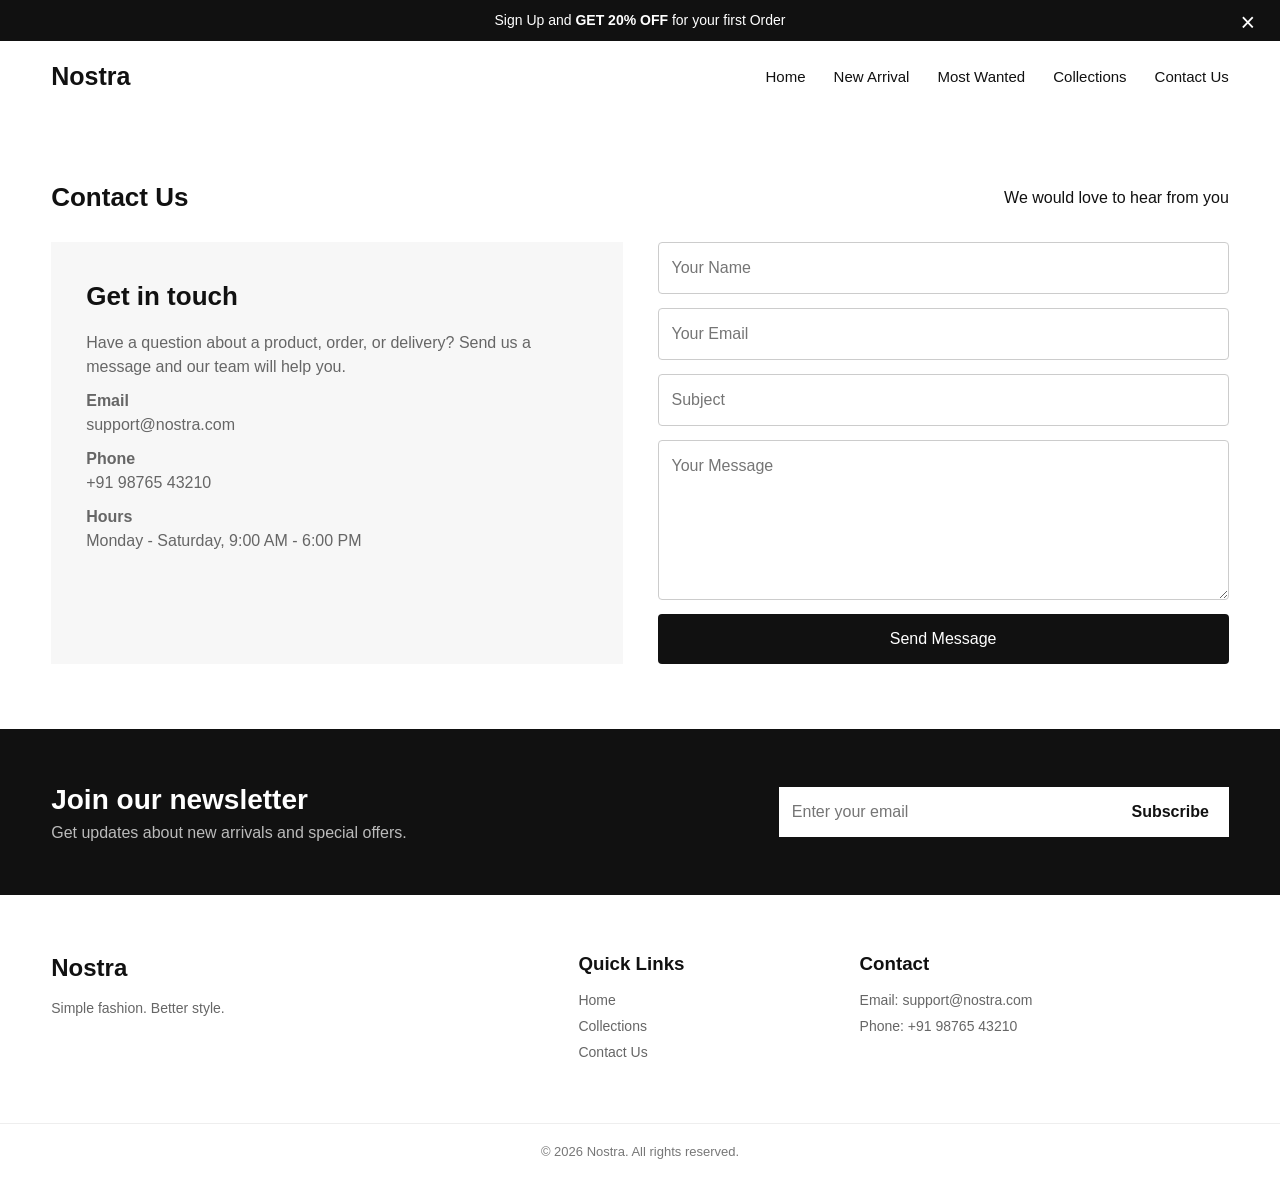
<file: contact.html>
<!DOCTYPE html>
<html lang="en">
<head>
<meta charset="UTF-8"><meta name="viewport" content="width=device-width,initial-scale=1.0">
<title>Nostra | Contact Us</title><link rel="stylesheet" href="style.css">
</head>
<body>
<div class="offer-bar">Sign Up and <strong>GET 20% OFF</strong> for your first Order <button id="closeOffer">&times;</button></div>
<header class="header"><a class="logo" href="index.html">Nostra</a>
<nav class="desktop-nav"><a href="index.html">Home</a><a href="index.html#new-arrivals">New Arrival</a><a href="index.html#most-wanted">Most Wanted</a><a href="collections.html">Collections</a><a href="contact.html">Contact Us</a></nav>
<button class="menu-btn" id="menuBtn">&#9776;</button></header>
<nav class="mobile-nav" id="mobileNav"><a href="index.html">Home</a><a href="index.html#new-arrivals">New Arrival</a><a href="index.html#most-wanted">Most Wanted</a><a href="collections.html">Collections</a><a href="contact.html">Contact Us</a></nav>

<main class="section">
<div class="section-title"><h2>Contact Us</h2><span>We would love to hear from you</span></div>
<div class="contact-layout">
<div class="contact-info"><h2>Get in touch</h2><p>Have a question about a product, order, or delivery? Send us a message and our team will help you.</p>
<p><strong>Email</strong><br>support@nostra.com</p><p><strong>Phone</strong><br>+91 98765 43210</p><p><strong>Hours</strong><br>Monday - Saturday, 9:00 AM - 6:00 PM</p></div>
<form class="contact-form" id="contactForm">
<input type="text" id="contactName" placeholder="Your Name" required>
<input type="email" id="contactEmail" placeholder="Your Email" required>
<input type="text" id="contactSubject" placeholder="Subject" required>
<textarea id="contactMessage" placeholder="Your Message" required></textarea>
<button class="primary-btn" type="submit">Send Message</button>
</form>
</div>
</main>

<section class="newsletter"><div><h2>Join our newsletter</h2><p>Get updates about new arrivals and special offers.</p></div><form id="newsletterForm"><input type="email" id="email" placeholder="Enter your email" required><button>Subscribe</button></form></section>
<footer><div><h2>Nostra</h2><p>Simple fashion. Better style.</p></div><div><h3>Quick Links</h3><a href="index.html">Home</a><a href="collections.html">Collections</a><a href="contact.html">Contact Us</a></div><div><h3>Contact</h3><p>Email: support@nostra.com</p><p>Phone: +91 98765 43210</p></div></footer>
<div class="copyright">© 2026 Nostra. All rights reserved.</div>
<script src="script.js"></script>
</body></html>
</file>
<file: style.css>
*{margin:0;padding:0;box-sizing:border-box}
html{scroll-behavior:smooth}
body{font-family:Arial,Helvetica,sans-serif;color:#111;background:#fff;line-height:1.5}
a{color:inherit;text-decoration:none}
button,input,textarea{font:inherit}
img{max-width:100%;display:block}

.offer-bar{background:#111;color:#fff;text-align:center;padding:10px 45px;font-size:14px;position:relative}
.offer-bar button{position:absolute;right:25px;top:4px;background:none;border:0;color:#fff;font-size:25px;cursor:pointer}
.header{width:min(1200px,92%);margin:auto;min-height:72px;display:flex;align-items:center;justify-content:space-between}
.logo{font-size:25px;font-weight:800}
.desktop-nav{display:flex;gap:28px;font-size:15px}
.desktop-nav a:hover,.mobile-nav a:hover,.section-title a:hover{ text-decoration:underline}
.menu-btn{display:none;border:0;background:transparent;font-size:28px;cursor:pointer}
.mobile-nav{display:none;width:92%;margin:0 auto 15px;background:#f5f5f5;padding:15px;border-radius:8px}
.mobile-nav a{display:block;padding:9px}

.hero{width:min(1200px,92%);height:470px;margin:0 auto;position:relative;overflow:hidden;border-radius:3px;background:#222}
.hero>img{width:100%;height:100%;object-fit:cover}
.hero-overlay{position:absolute;inset:0;background:rgba(0,0,0,.48)}
.hero-content{position:absolute;inset:0;display:flex;flex-direction:column;align-items:center;justify-content:center;color:#fff;text-align:center;padding:30px}
.hero-content p{font-size:16px;font-weight:bold;margin-bottom:8px}
.hero-content h1{font-size:clamp(36px,5vw,66px);line-height:1.05;max-width:850px;margin-bottom:22px}
.shop-btn{background:#fff;color:#111;padding:11px 20px;border-radius:3px;font-weight:bold}
.hero-arrow{position:absolute;z-index:2;top:50%;transform:translateY(-50%);border:0;background:transparent;color:#fff;font-size:65px;cursor:pointer;padding:15px}
.hero-arrow.left{left:15px}.hero-arrow.right{right:15px}

.section{width:min(1200px,92%);margin:65px auto}
.section h2{font-size:26px;margin-bottom:25px}
.section-title{display:flex;justify-content:space-between;align-items:center;margin-bottom:25px}
.section-title h2{margin:0}.section-title a{font-size:14px;font-weight:bold}

.brands{display:grid;grid-template-columns:repeat(7,1fr);gap:15px}
.brand{min-height:70px;display:flex;align-items:center;justify-content:center;font-size:18px;font-weight:700;color:#333;border-bottom:1px solid #eee}
.benefits{border-top:1px solid #ddd;padding-top:35px}
.benefit-heading{display:flex;justify-content:space-between;align-items:end;gap:25px;margin-bottom:30px}
.benefit-heading h2{margin:0}.benefit-heading p{color:#666}
.benefit-grid{display:grid;grid-template-columns:repeat(4,1fr);gap:20px}
.benefit-grid article{background:#f7f7f7;padding:22px;border-radius:4px}
.benefit-grid span{font-size:28px}.benefit-grid h3{margin:10px 0 6px;font-size:16px}.benefit-grid p{font-size:13px;color:#666}

.product-grid{display:grid;grid-template-columns:repeat(4,1fr);gap:22px}
.horizontal-carousel{position:relative}
.product-track{display:flex;gap:22px;overflow-x:auto;scroll-behavior:smooth;scroll-snap-type:x mandatory;padding:2px 2px 12px;scrollbar-width:none;-ms-overflow-style:none}
.product-track::-webkit-scrollbar{display:none}
.product-track .product-card{flex:0 0 calc((100% - 66px)/4);min-width:0;scroll-snap-align:start}
.carousel-arrow{position:absolute;z-index:5;top:42%;transform:translateY(-50%);width:44px;height:44px;border:0;border-radius:50%;background:#111;color:#fff;font-size:25px;cursor:pointer;box-shadow:0 4px 12px rgba(0,0,0,.18)}
.carousel-arrow:hover{background:#333}
.carousel-left{left:-18px}.carousel-right{right:-18px}
.carousel-hint{text-align:center;color:#888;font-size:12px;margin-top:8px}

.product-card.hidden{display:none}
.product-image{height:360px;position:relative;overflow:hidden;background:#f1f1f1;border-radius:3px}
.product-image img{width:100%;height:100%;object-fit:cover;transition:transform .35s}
.product-card:hover .product-image img{transform:scale(1.04)}
.tag,.sale-tag{position:absolute;top:12px;left:12px;z-index:2;color:#fff;background:#111;padding:5px 9px;font-size:12px;border-radius:3px}
.sale-tag{background:#e04b2b}
.heart{position:absolute;z-index:2;right:12px;bottom:12px;border:0;background:#fff;width:42px;height:42px;border-radius:50%;font-size:25px;cursor:pointer}
.heart.active{background:#111;color:#fff}
.quick-view{position:absolute;z-index:2;bottom:12px;left:50%;transform:translateX(-50%);border:0;background:#fff;padding:10px 16px;border-radius:4px;cursor:pointer;opacity:0;transition:.2s}
.product-card:hover .quick-view{opacity:1}
.product-card h3{font-size:17px;margin-top:13px}.product-card p{font-size:14px;margin-top:3px}.product-card del{color:#888;margin-right:5px}

.search-filter{display:flex;gap:12px;margin-bottom:30px}
.search-box{flex:1;position:relative}
.search-box input{width:100%;padding:13px 45px 13px 15px;border:1px solid #bbb;border-radius:4px;outline:none}
.search-icon{position:absolute;right:14px;top:9px;font-size:22px}
.filter-select{padding:0 14px;border:1px solid #bbb;border-radius:4px;background:#fff}
.result-message{color:#666;font-size:14px;margin:-15px 0 25px}
.no-results{display:none;text-align:center;padding:45px;color:#666}

.sidebar-layout{display:grid;grid-template-columns:200px 1fr;gap:25px}
.filters{border-right:1px solid #ddd;padding-right:20px}
.filters h3{font-size:21px;margin:5px 0 12px}.filter-group{margin-bottom:30px}
.filters label{display:block;margin:7px 0;color:#444;cursor:pointer}
.filters input{margin-right:7px}
.collections-search{margin-bottom:20px}

.collection-grid{display:grid;grid-template-columns:repeat(2,1fr);gap:22px}
.collection-card{height:360px;position:relative;overflow:hidden}
.collection-card img{width:100%;height:100%;object-fit:cover}
.collection-card>div{position:absolute;inset:auto 0 0;padding:30px;color:#fff;background:linear-gradient(transparent,rgba(0,0,0,.8))}
.collection-card h3{font-size:25px;margin-bottom:8px}.collection-card a{font-size:14px}

.contact-layout{display:grid;grid-template-columns:1fr 1fr;gap:35px}
.contact-info{background:#f7f7f7;padding:35px}
.contact-info h2{margin-bottom:15px}.contact-info p{color:#666;margin:10px 0}
.contact-form{display:grid;gap:14px}
.contact-form input,.contact-form textarea{width:100%;padding:13px;border:1px solid #ccc;border-radius:4px;outline:none}
.contact-form textarea{min-height:160px;resize:vertical}
.primary-btn{border:0;background:#111;color:#fff;padding:13px 20px;border-radius:4px;cursor:pointer}
.primary-btn:hover{opacity:.85}

.newsletter{background:#111;color:#fff;padding:50px max(4%,calc((100% - 1200px)/2));display:flex;justify-content:space-between;align-items:center;gap:30px}
.newsletter h2{font-size:28px}.newsletter p{color:#bbb}
.newsletter form{display:flex;min-width:min(450px,100%)}.newsletter input{flex:1;padding:13px;border:0;outline:none}
.newsletter button{padding:13px 20px;background:#fff;color:#111;border:0;cursor:pointer;font-weight:bold}
footer{width:min(1200px,92%);margin:auto;padding:55px 0;display:grid;grid-template-columns:2fr 1fr 1.5fr;gap:35px}
footer h2,footer h3{margin-bottom:12px}footer p,footer a{display:block;color:#666;margin:5px 0;font-size:14px}
.copyright{text-align:center;border-top:1px solid #eee;padding:18px;font-size:13px;color:#777}

@media(max-width:900px){
 .desktop-nav{gap:15px}.brands{grid-template-columns:repeat(4,1fr)}
 .benefit-grid{grid-template-columns:repeat(2,1fr)}
 .product-grid{grid-template-columns:repeat(2,1fr)}
 .product-image{height:430px}
 .product-track .product-card{flex-basis:calc((100% - 22px)/2)}
 .sidebar-layout{grid-template-columns:170px 1fr}
 .newsletter{flex-direction:column;align-items:stretch}
}
@media(max-width:650px){
 .offer-bar{font-size:12px;padding:9px 40px 9px 15px}.offer-bar button{right:12px}
 .header{min-height:62px}.desktop-nav{display:none}.menu-btn{display:block}
 .mobile-nav.open{display:block}
 .hero{height:420px;width:94%}.hero-content h1{font-size:38px}.hero-arrow{font-size:42px;padding:8px}
 .section{width:94%;margin:45px auto}.brands{grid-template-columns:repeat(2,1fr)}
 .benefit-heading{display:block}.benefit-heading p{margin-top:10px}
 .benefit-grid,.product-grid,.collection-grid,.contact-layout{grid-template-columns:1fr}
 .product-image{height:460px}.quick-view{opacity:1}
 .product-track{gap:14px}.product-track .product-card{flex-basis:82%}.carousel-arrow{width:38px;height:38px;font-size:20px}.carousel-left{left:5px}.carousel-right{right:5px}
 .sidebar-layout{grid-template-columns:1fr}.filters{border-right:0;border-bottom:1px solid #ddd;padding:0 0 15px}
 .search-filter{flex-direction:column}.filter-select{height:45px}
 .collection-card{height:300px}.newsletter{padding:40px 4%}
 .newsletter form{min-width:0;flex-direction:column;gap:8px}
 footer{grid-template-columns:1fr;padding:40px 0}
}
</file>
